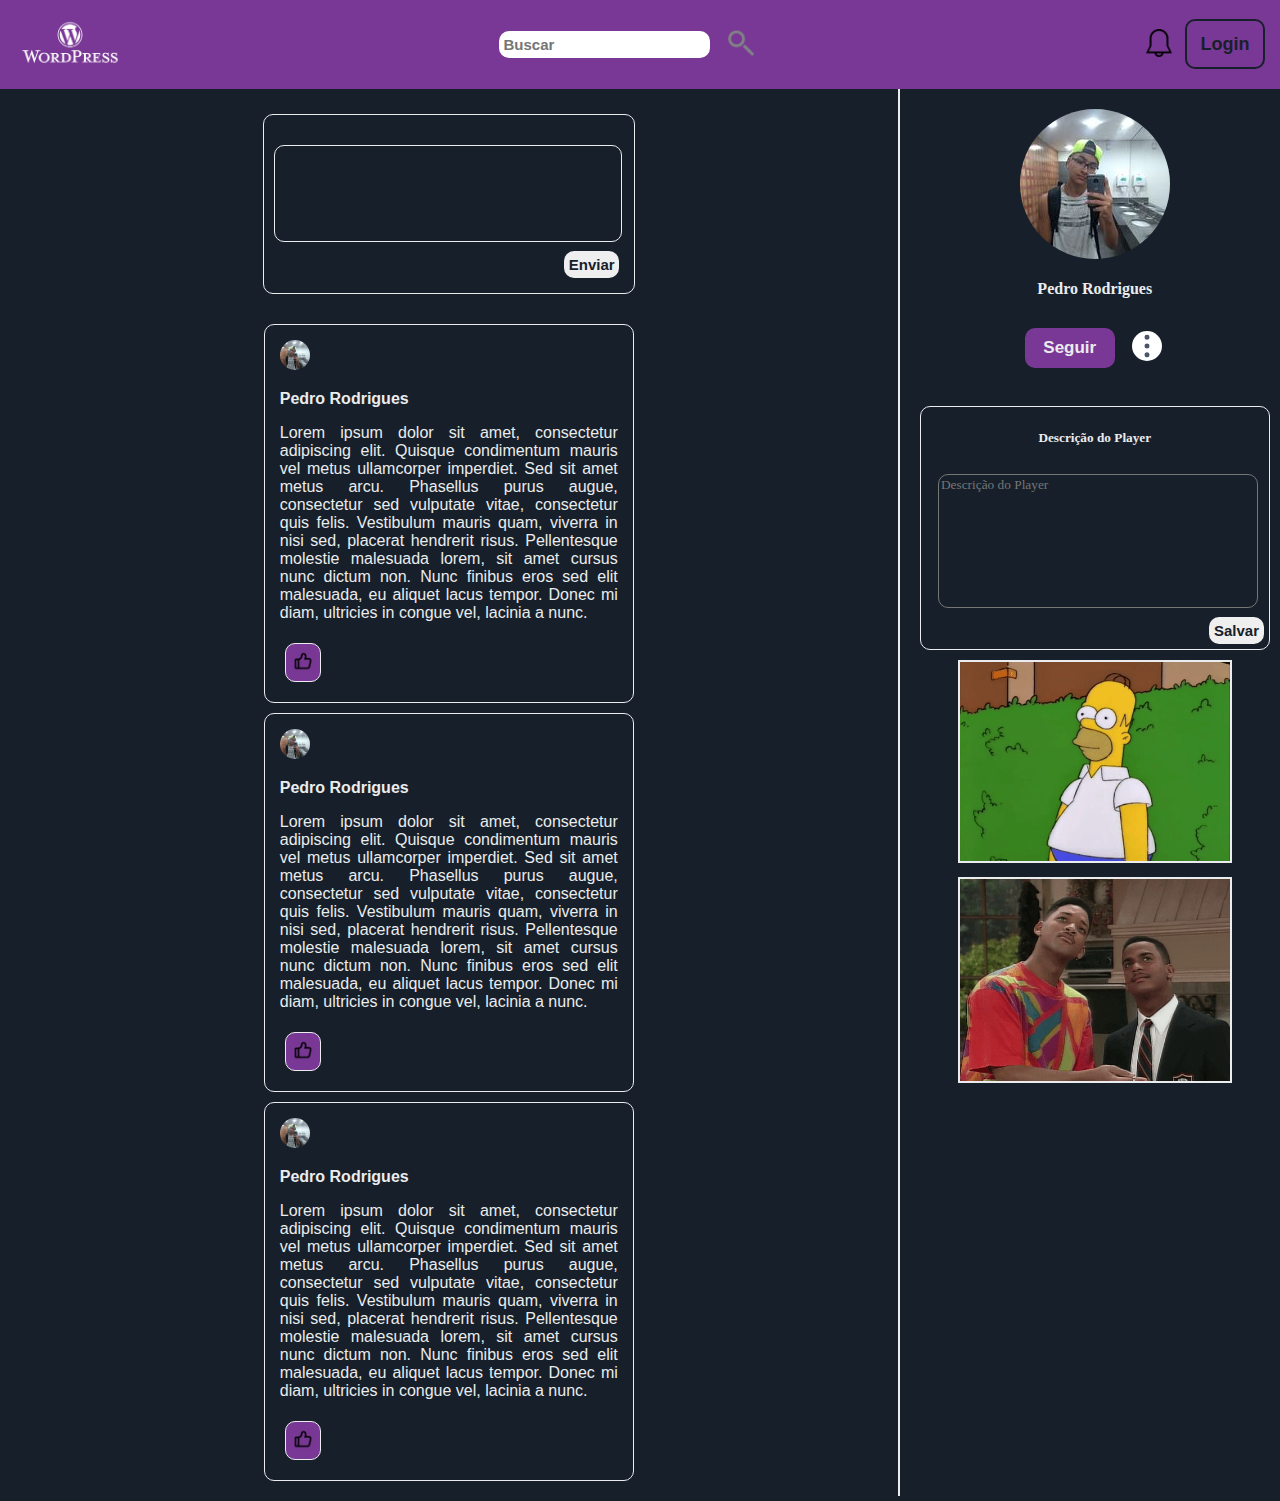
<file: index.html>
<!DOCTYPE html>
<html lang="pt-br">

<head>
    <meta charset="UTF-8">
    <meta http-equiv="X-UA-Compatible" content="IE=edge">
    <meta name="viewport" content="width=device-width, initial-scale=1.0">
    <link rel="stylesheet" href="style.css">
    <script src="functions.js"></script>
    <title>Nome do App</title>
</head>

<body>
    <div class="menu-flutuante">
        <div class="cabecalho-menu">
            <div> </div>
            <button onclick="HideMenu()"> X </button>
        </div>
        <div class="corpo-menu">
            <hr>
            <a class="menu-item" href="index.html"> Pagina Inicial </a>
            <hr>
            <a class="menu-item" href="pages/Solicitações/index.html"> Solicitações de Duos/Time </a>
            <hr>
            <a class="menu-item" href="#"> TRABALHE CONOSCO </a>
            <hr>
        </div>
    </div>

    <div class="cabecalho-container">
        <div class="direita-container">
            <a href="#" onclick="
                document.getElementsByClassName('menu-flutuante')[0].style.visibility = 'visible';
                document.getElementsByClassName('menu-flutuante')[0].style.height = '100%';
                document.getElementsByClassName('logo-img')[0].style.position = 'fixed';
                document.getElementsByClassName('logo-img')[0].style.top = 1;
            "><img class="logo-img" src="Imagens/logo.png" /></a>
        </div>

        <div class="centro-container">
            <input id="buscar" type="search" placeholder="Buscar" autocomplete="on"/>
            <button type="submit"> <img src="Imagens/lupa2.png" /> </button>
        </div>

        <div class="esquerda-container">
            <button class="notificacao"><img class="sino" src="Imagens/sino.png"></button>
            <a href="pages/login/index.html"><input type="button" value="Login"></a>
        </div>

    </div>

    <div class="corpo">

        <div class="timeline-container">
            <div class="post-container">
                <textarea class="post-container" cols="50" rows="5" placeholder="Escreva aqui!!"> </textarea>
                <div class="button-container">
                    <input class="button-post" type="button" value="Enviar">
                </div>
            </div>

            <div class="posts-container">

                <div class="card-post">
                    <div class="card-header">
                        <img src="Imagens/Pedro.jpg">
                        <p> Pedro Rodrigues </p>
                    </div>
                    <div class="card-body">
                        <p> Lorem ipsum dolor sit amet, consectetur adipiscing elit. Quisque condimentum mauris vel
                            metus ullamcorper imperdiet. Sed sit amet metus arcu. Phasellus purus augue, consectetur sed
                            vulputate vitae, consectetur quis felis. Vestibulum mauris quam, viverra in nisi sed,
                            placerat hendrerit risus. Pellentesque molestie malesuada lorem, sit amet cursus nunc dictum
                            non. Nunc finibus eros sed elit malesuada, eu aliquet lacus tempor. Donec mi diam, ultricies
                            in congue vel, lacinia a nunc. </p>
                    </div>
                    <div class="interaction-card-post">
                        <button class="button-like"><img src="Imagens/like.png"></button>
                    </div>
                </div>

                <div class="card-post">
                    <div class="card-header">
                        <img src="Imagens/Pedro.jpg">
                        <p> Pedro Rodrigues </p>
                    </div>
                    <div class="card-body">
                        <p> Lorem ipsum dolor sit amet, consectetur adipiscing elit. Quisque condimentum mauris vel
                            metus ullamcorper imperdiet. Sed sit amet metus arcu. Phasellus purus augue, consectetur sed
                            vulputate vitae, consectetur quis felis. Vestibulum mauris quam, viverra in nisi sed,
                            placerat hendrerit risus. Pellentesque molestie malesuada lorem, sit amet cursus nunc dictum
                            non. Nunc finibus eros sed elit malesuada, eu aliquet lacus tempor. Donec mi diam, ultricies
                            in congue vel, lacinia a nunc. </p>
                    </div>
                    <div class="interaction-card-post">
                        <button class="button-like"><img src="Imagens/like.png"></button>
                    </div>
                </div>

                <div class="card-post">
                    <div class="card-header">
                        <img src="Imagens/Pedro.jpg">
                        <p> Pedro Rodrigues </p>
                    </div>
                    <div class="card-body">
                        <p> Lorem ipsum dolor sit amet, consectetur adipiscing elit. Quisque condimentum mauris vel
                            metus ullamcorper imperdiet. Sed sit amet metus arcu. Phasellus purus augue, consectetur sed
                            vulputate vitae, consectetur quis felis. Vestibulum mauris quam, viverra in nisi sed,
                            placerat hendrerit risus. Pellentesque molestie malesuada lorem, sit amet cursus nunc dictum
                            non. Nunc finibus eros sed elit malesuada, eu aliquet lacus tempor. Donec mi diam, ultricies
                            in congue vel, lacinia a nunc. </p>
                    </div>
                    <div class="interaction-card-post">
                        <button class="button-like"><img src="Imagens/like.png"></button>
                    </div>
                </div>

            </div>

        </div>

        <div class="info-container">
            <div class="profile-container">
                <img src="Imagens/Pedro.jpg">
                <h4>Pedro Rodrigues</h4>
                <div class="seguir-mais">
                    <button onclick="ButtonSeguirCgC()" id="buttonseguir">
                        Seguir
                    </button>
                    <button id="more" value="mais">
                        <img class="img-mais" src="Imagens/RV.png">
                    </button>
                </div>


                <div class="description">
                    <h5> Descrição do Player </h5>
                    <textarea class="description-content" cols="30" rows="8"
                        placeholder="Descrição do Player"></textarea>
                    <div class="button-save"><input class="buton-save" type="button" value="Salvar" maxlength="125">
                    </div>
                </div>
                <div class="gif">
                    <img src="Imagens/giphy.gif">
                    <img src="Imagens/giphy (1).gif">
                </div>
            </div>

            <!--O comentario a baixo e para uma tentativa futura de adicionar comentarios no perfil.-->
            <!--<div class="coment-container">
                    <img src="Imagens/leao.jpg">
                    <h4>Leozin123</h4>
                    <p>Comentariossadsadsadsadsad</p>
                </div>-->

        </div>
    </div>
</body>

</html>
</file>
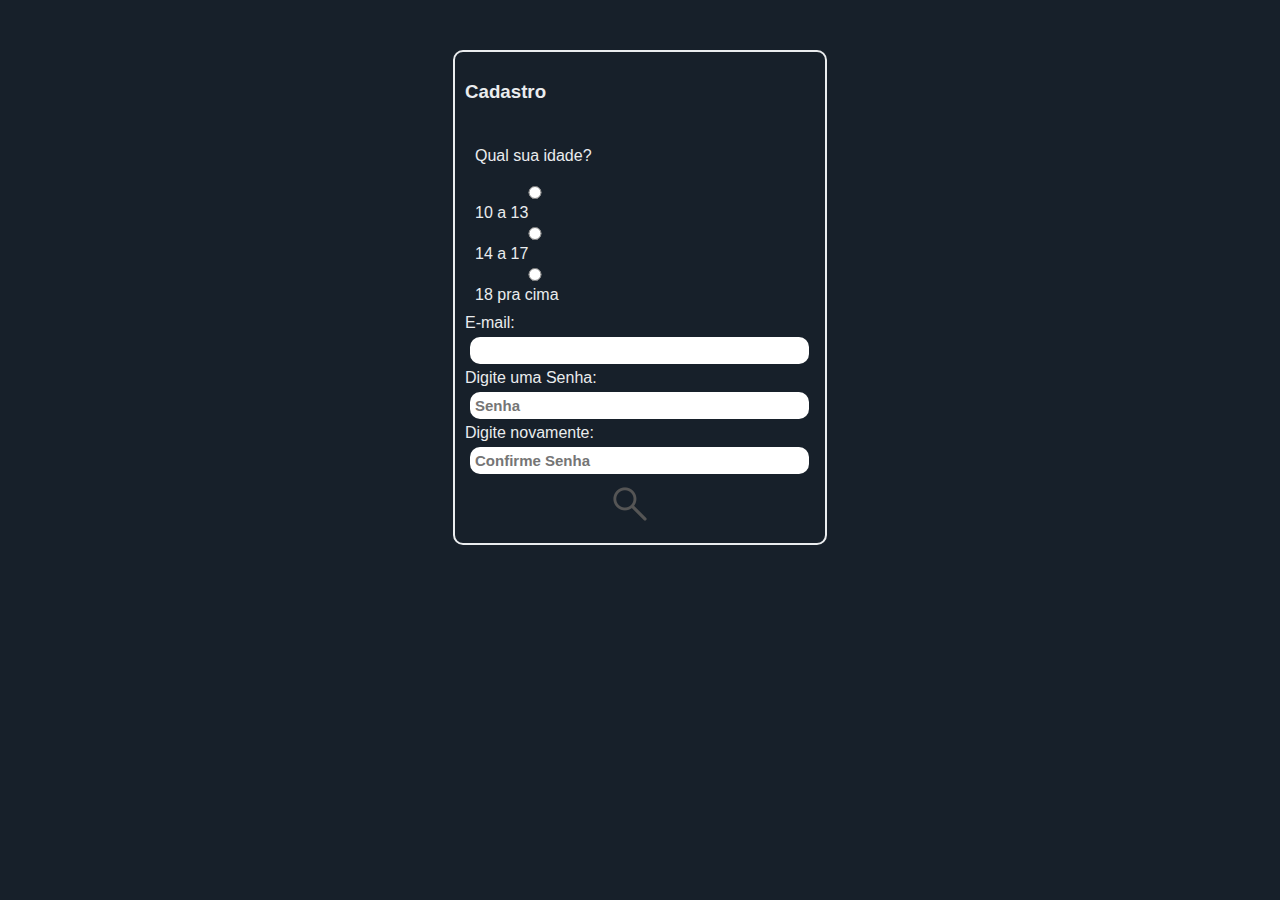
<file: pages/cx-de-cadastro/index.html>
<!DOCTYPE html>
<html lang="pt-br">

<head>
    <meta charset="UTF-8">
    <meta http-equiv="X-UA-Compatible" content="IE=edge">
    <meta name="viewport" content="width=device-width, initial-scale=1.0">
    <link rel="stylesheet" href="../../style.css">
    <link rel="stylesheet" href="style.css">
    <script src="script.js"></script>
    <title>Login do app</title>
</head>

<body>

    <div class="cx-de-cadastro">
        <h3>Cadastro</h3>
        <div class="separador-de-idades">
            <form id="Separador-de-idade" action="index.html">
                <p>Qual sua idade?</p>
                <input id="idade" type="radio" name="idade" value="kid">10 a 13 <br>
                <input id="idade" type="radio" name="idade" value="jovem">14 a 17 <br>
                <input id="idade" type="radio" name="idade" value="JAdulto">18 pra cima <br>
            </form>
        </div>
        <form action="index.html">
                E-mail: <input type="email" name="e-mail" required><br>
                Digite uma Senha: <input type="password" placeholder="Senha" id="password" required>
                Digite novamente: <input type="password" placeholder="Confirme Senha" id="confirm_password" required>
                <input id="BtSubmit" type="image" src="../../Imagens/lupa.png" alt="Submit" width="48" height="48">
              </form>
        </form>
    </div>
    

</body>

</html>
</file>
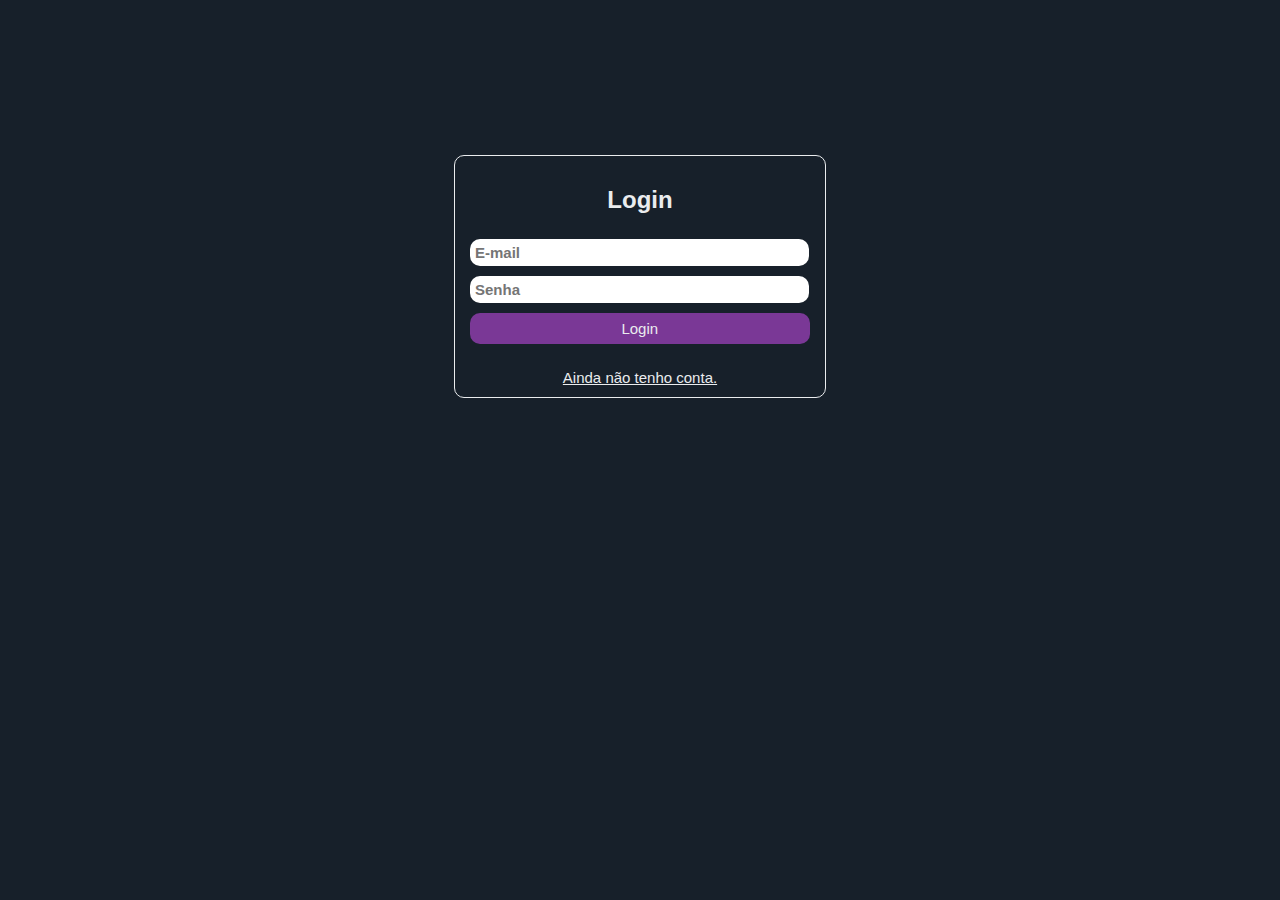
<file: pages/login/index.html>
<!DOCTYPE html>
<html lang="pt-br">

<head>
    <meta charset="UTF-8">
    <meta http-equiv="X-UA-Compatible" content="IE=edge">
    <meta name="viewport" content="width=device-width, initial-scale=1.0">
    <link rel="stylesheet" href="../../style.css">
    <link rel="stylesheet" href="style.css">
    <title>Login do app</title>
</head>

<body>
    <div class="login-container">

        <div class="cx-de-login">
            <h2>Login</h2>
            <input type="email" name="email" class="cxlogin" placeholder="E-mail">
            <input type="password" name="senha" class="cxsenha" placeholder="Senha">
            <button class="botao" type="submit">Login</button>
            <div>
                <a href="../cx-de-cadastro/index.html"> Ainda não tenho conta. </a>
            </div>
        </div>


    </div>
</body>

</html>
</file>
<file: style.css>
:root {
    --fundo: #17202A;
    --conteudo: #EAECEE;
    --tema: #7a3896;
}
input {
    width: 94%;
    margin: 5px;
    padding: 5px;
    border-radius: 10px;
    border: none;
    font-size: 15px;
    font-weight: bold;
    color: var(--fundo);
}
input:focus {
    outline: none;
}
button {
    width: 97%;
    margin: 5px;
    padding: 7px;
    font-size: 15px;
    background-color: var(--tema);
    border-radius: 10px;
    border: none;
    cursor: pointer;
    transition-duration: 300ms;
    color: var(--conteudo);
}
button:hover {
    transform: scale(1.05);
}
button:focus {
    outline: none;
}
a {
    color: var(--conteudo);
    font-size: 15px;
}
body {
    width: 100%;
    background-color: var(--fundo);
    color: var(--conteudo);
    font-family: -apple-system, BlinkMacSystemFont, 'Segoe UI', Roboto, Oxygen, Ubuntu, Cantarell, 'Open Sans', 'Helvetica Neue', sans-serif;
    margin: 0;
    padding: 0;
}

/*CABECALHO*/
.cabecalho-container {
    background-color: var(--tema);
    display: flex;
    flex-wrap: wrap;
    justify-content: space-between;
    align-items: center;
    padding: 10px;
}

/*CABECALHO LADO DIREITA DO CABCALHO-CONTAINER*/
.cabecalho-container .direita-container img {
    width: 120px;
    top: 0;
    transition-duration: 1s;
}
.cabecalho-container .direita-container img:hover {
    transform: scale(1.04);
}

/*CABECALHO CENTRO DO CABECALHO-CONTAINER*/
.cabecalho-container .centro-container {
    display: flex;
    align-items: center;
}
.cabecalho-container .centro-container #buscar {
    min-width: 80px;
}
.cabecalho-container .centro-container button {
    width: auto;
    background-color: transparent;
    border: none;
    cursor: pointer;
    transition-duration: 400ms;
}
.cabecalho-container .centro-container button:hover {
    transform: scale(1.2);
}
.cabecalho-container .centro-container button:focus {
    outline: none;
}
.cabecalho-container .centro-container button img {
    height: 28px;
}

/*CABECALHO LADO ESQUERDA CABECALHO-CONTAINER*/
.cabecalho-container .esquerda-container{
    display: flex;
    align-items: center;
}
.cabecalho-container .esquerda-container .notificacao{
    width: 40px;
    color: var(--fundo);
    align-items: center;
    padding: 10px;
    background-color: transparent;
}
.cabecalho-container .esquerda-container .notificacao .sino{
    width: 28px;
    margin-left: 0px;
    color: var(--conteudo);
}
.cabecalho-container .esquerda-container input:focus {
    outline: none;
}
.cabecalho-container .esquerda-container input{
    width: 80px;
    height: 50px;
    padding: 0px; 
    border: none;
    border: 2px solid var(--fundo);
    border-radius: 10px;
    font-size: 18px;
    background-color: transparent;
    cursor: pointer;
}
.cabecalho-container .esquerda-container input:hover{
    transform: scale(1.02);
}

/*CORPO*/
.corpo{
    display: flex;
    align-items: center;
} 

/*CORPO TIMELINE*/
.corpo .timeline-container {
    width: 70%;
    border-right: solid 2px var(--conteudo);
    padding: 5px;
}
.corpo .timeline-container .post-container {
    border: 1px solid var(--conteudo);
    border-radius: 10px;
    padding: 10px;
    max-width: 350px;
    margin: auto;
    margin-top: 20px;
}
.corpo .timeline-container .post-container .post-container {
    width: 96%;
    background-color: var(--fundo);
    font-size: 15px;
    border: 1px solid var(--conteudo);
    color: var(--conteudo);
    padding: 5px;
    resize: none;
}
.corpo .timeline-container .post-container .button-container {
    display: flex;
    justify-content: flex-end;
}
.corpo .timeline-container .post-container:focus{
    outline: none;
}
.corpo .timeline-container .post-container .button-post {
    max-width: 55px;
    max-height: 70px;
    display: flex;
    cursor: pointer;
    transition-duration: 350ms ;
}
.corpo .timeline-container .post-container .button-post:hover{
    transform: scale(1.03);

}
.corpo .timeline-container .posts-container {
    max-width: 370px;
    margin: auto;
    margin-top: 30px;
}
.corpo .timeline-container .posts-container .card-post {
    border: 1px solid var(--conteudo);
    padding: 15px;
    border-radius: 10px;
    margin-bottom: 10px;
}
.corpo .timeline-container .posts-container img{
    width: 30px;
    border-radius: 50%;

}
.corpo .timeline-container .posts-container .card-post .card-header {
    font-weight: bold;
}
.corpo .timeline-container .posts-container .card-post .card-body {
    text-align: justify;
}
.corpo .timeline-container .posts-container .card-post .interaction-card-post .button-like{
    width: auto;
    padding: 2px;
    border: 1px solid var(--conteudo);
}

/*INFO-PROFILE*/
.corpo .info-container{
    width: 30%;
    display: flex;
    flex-direction: column;
    margin: auto;
    margin-top: 10px;
    text-align: justify;
    padding: 5px;
    box-sizing: border-box;
}
.corpo .info-container .profile-container{
    font-family: cursive;
    color: var(--conteudo);
    margin-left: 10px;
    padding: 5px;
    display: flex;
    justify-content: center;
    flex-direction: column;
    text-align: center;
}
.corpo .info-container .profile-container img {
    border-radius: 50%;
    margin:auto;
}
.corpo .info-container .profile-container #buttonseguir{
    width: 90px;
    height: 40px;
    font-size: 17px;
    font-weight: bold;
}
.corpo .info-container .profile-container .seguir-mais{
    display: flex;
    justify-content: center;
    align-items: center;
}
.corpo .info-container .profile-container .seguir-mais #more{
    width: 40px;
    background-color: transparent;

}
.corpo .info-container .profile-container #more .img-mais{
    width: 30px;
}
.corpo .info-container .profile-container .description {
    margin-top: 30px;
    border: solid 2px var(--conteudo);
    box-sizing: border-box;
    width: 100%;
}
.corpo .info-container .profile-container .description-content{
    font-family: cursive;
    border-radius: 10px;
    resize: none;
    color: var(--conteudo);
    background-color: var(--fundo);
    margin: 6px 0px 0px 6px;
    width: 90%;
}
.corpo .info-container .profile-container .description-content:focus{
    outline: none;
}
.corpo .info-container .profile-container .description{
    border: solid 1px var(--conteudo);
    border-radius: 10px;
}
.corpo .info-container .profile-container .description .button-save{
    display: flex;
    justify-content: flex-end;
}
.corpo .info-container .profile-container .description .button-save .buton-save{
    max-width: 55px;
    max-height: 70px;
    display: flex;
    cursor: pointer;
    transition-duration: 350ms ;
}
.corpo .info-container .profile-container .description .button-save .buton-save:hover {
    transform: scale(1.025);
}
.corpo .info-container .profile-container .gif img{
    border-radius: 0px;
    width: 270px;
    margin-top: 10px;
    border: 2px solid var(--conteudo);
    cursor: pointer;
}
.corpo .info-container .profile-container .gif img:hover{
    transform: scale(1.005);
}
/*MENU-FLUTUANTE*/
.menu-flutuante {
    position: fixed;
    width: 250px;
    max-width: 100%;
    background-color: var(--tema);
    visibility: hidden; /* Block para visivel, e none para invisível */
    height: 0px;
    transition-duration: 1s;
}
.menu-flutuante .cabecalho-menu {
    width: 100%;
    display: flex;
    justify-content: space-between;
    align-items: center;
}
.menu-flutuante .cabecalho-menu button {
    width: auto;
}
.menu-flutuante .corpo-menu {
    display: flex;
    flex-direction: column;
    padding-top: 70px;
    text-align: center;
}
.menu-flutuante .corpo-menu hr{
    width: 100%;
    border: 1px solid var(--fundo);
}
.menu-flutuante .corpo-menu a {
    margin-top: 15px;
    cursor: pointer;
    text-decoration: none;
}

/*.corpo .info-container .coment-container{
    width: 100%;
    display: flex;
    border: solid 1px var(--conteudo);
    color: var(--conteudo);
    font-family: cursive;
    align-items: center;
}
.corpo .info-container .coment-container img{
    width: 25px;
    border-radius: 50%;
    margin-top: 0;
}
.corpo .info-container .coment-container h4{
    margin-left: 5px;
    margin-right: 5px;
}

.corpo .info-container .coment-container p{
    font-family: cursive;
    color: var(--conteudo);
    box-sizing: border-box;
    text-align: justify;
}
*/

@media (max-width: 550px) {
    .corpo .info-container {
        display: none;
    }
    .corpo .timeline-container {
        width: 100%;
    }
}
</file>
<file: pages/cx-de-cadastro/style.css>
.cx-de-cadastro{
    margin: auto;
    width: 350px;
    align-items: center;
    border: 2px solid var(--conteudo);
    border-radius: 10px;
    padding: 10px;
    margin-top: 50px;

}

.cx-de-cadastro #BtSubmit{
    max-width: 40px;
    height:40px;
    align-items: center;
    margin: auto;
    margin-left: 140px;
}

.cx-de-cadastro .separador-de-idades{
    margin: auto;
    display: flex;
    padding: 10px;

    }

.cx-de-cadastro .separador-de-idades #Separador-de-idade #idade{
    empty-cells: show;
}
</file>
<file: pages/login/style.css>
.login-container {
    padding: 5px;
}

.login-container .cx-de-login {
    border: 1px solid var(--conteudo);
    border-radius: 10px;
    max-width: 350px;
    padding: 10px;
    margin: auto;
    margin-top: 150px;
}

.login-container .cx-de-login div {
    text-align: center;
    margin-top: 20px;
}

.login-container .cx-de-login h2  {
    text-align: center;
}
</file>
